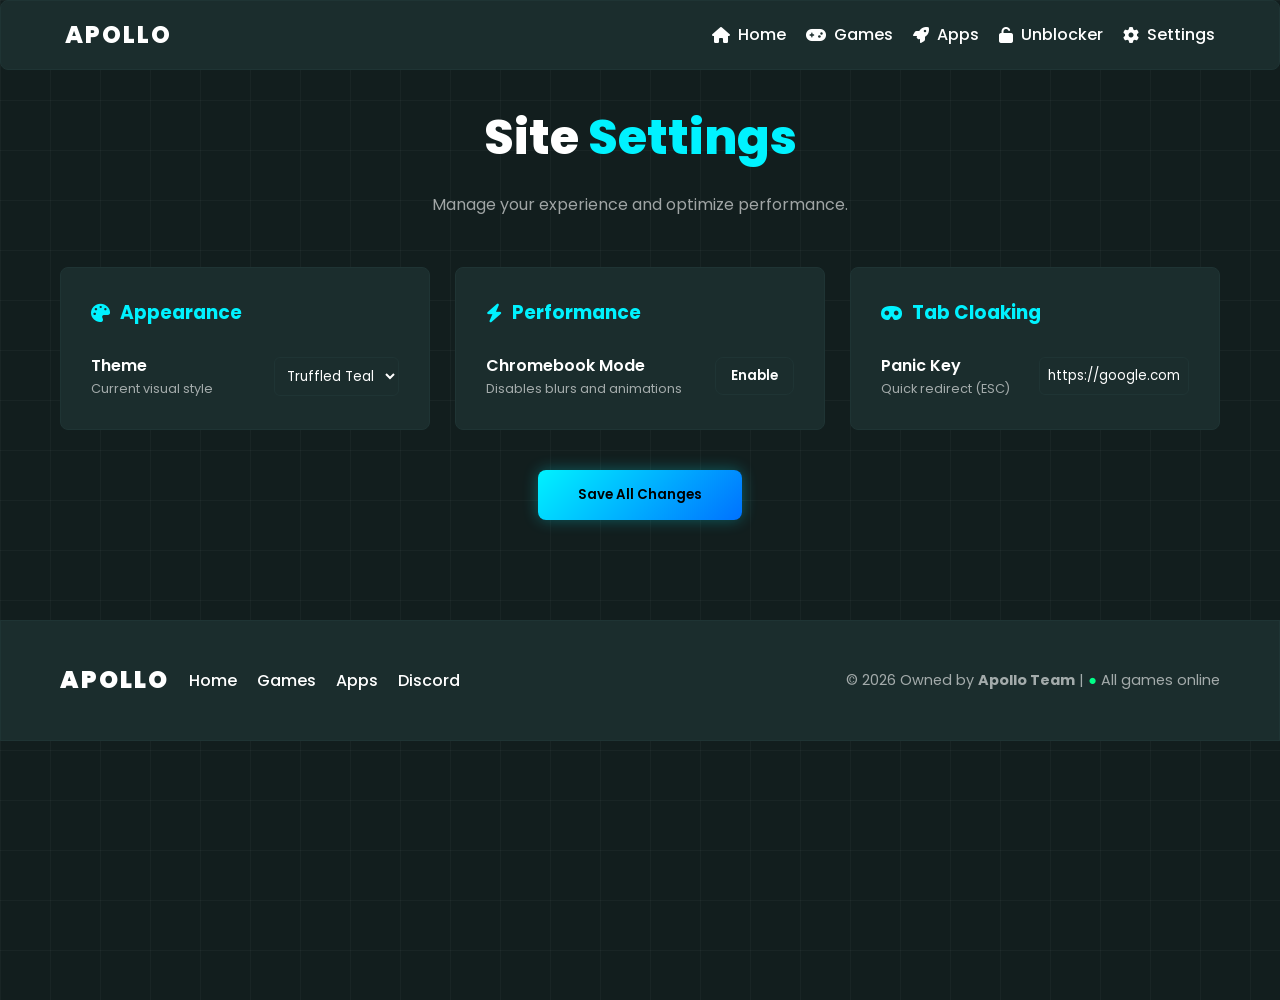
<file: settings.html>
<!DOCTYPE html>
<html lang="en">

<head>
    <meta charset="UTF-8" />
    <meta name="viewport" content="width=device-width, initial-scale=1.0" />
    <title>Apollo – Settings</title>
    <link rel="icon" type="image/png" href="images/favicon.png">
    <link rel="stylesheet" href="https://cdnjs.cloudflare.com/ajax/libs/font-awesome/6.5.1/css/all.min.css">
    <link rel="stylesheet" href="index.css">
</head>

<body class="custom-cursor">
    <nav class="glass">
        <div class="logo" onclick="window.location.href='index.html'" style="cursor: pointer; font-weight: 800; font-size: 1.5rem; letter-spacing: 2px;">
            APOLLO
        </div>
        <div class="nav-links">
            <a href="index.html"><i class="fa-solid fa-house"></i> Home</a>
            <a href="play.html"><i class="fa-solid fa-gamepad"></i> Games</a>
            <a href="apps.html"><i class="fa-solid fa-rocket"></i> Apps</a>
            <a href="unblocker/index.html"><i class="fa-solid fa-unlock"></i> Unblocker</a>
            <a href="settings.html"><i class="fa-solid fa-gear"></i> Settings</a>
        </div>
    </nav>

    <main class="container">
        <header style="text-align: center; margin-bottom: 50px;">
            <h1 style="font-size: 3rem; font-weight: 800; margin-bottom: 15px;">Site <span style="color: var(--accent-color);">Settings</span></h1>
            <p style="color: var(--text-secondary);">Manage your experience and optimize performance.</p>
        </header>

        <div class="grid">
            <div class="glass-card" style="padding: 30px;">
                <h3 style="color: var(--accent-color); margin-bottom: 25px; display: flex; align-items: center; gap: 10px;">
                    <i class="fa-solid fa-palette"></i> Appearance
                </h3>
                <div style="display: flex; flex-direction: column; gap: 20px;">
                    <div style="display: flex; justify-content: space-between; align-items: center;">
                        <div>
                            <div style="font-weight: 600;">Theme</div>
                            <div style="font-size: 0.8rem; color: var(--text-secondary);">Current visual style</div>
                        </div>
                        <select id="themeSelect" class="glass" style="padding: 8px; border-radius: 6px; color: var(--text-primary); outline: none;">
                            <option value="teal">Truffled Teal</option>
                            <option value="dark">Dark Abyss</option>
                            <option value="amoled">Pure Black</option>
                        </select>
                    </div>
                </div>
            </div>


            <div class="glass-card" style="padding: 30px;">
                <h3 style="color: var(--accent-color); margin-bottom: 25px; display: flex; align-items: center; gap: 10px;">
                    <i class="fa-solid fa-bolt"></i> Performance
                </h3>
                <div style="display: flex; flex-direction: column; gap: 20px;">
                    <div style="display: flex; justify-content: space-between; align-items: center;">
                        <div>
                            <div style="font-weight: 600;">Chromebook Mode</div>
                            <div style="font-size: 0.8rem; color: var(--text-secondary);">Disables blurs and animations</div>
                        </div>
                        <button id="perfToggle" class="btn btn-outline" style="padding: 8px 15px;">Enable</button>
                    </div>
                </div>
            </div>


            <div class="glass-card" style="padding: 30px;">
                <h3 style="color: var(--accent-color); margin-bottom: 25px; display: flex; align-items: center; gap: 10px;">
                    <i class="fa-solid fa-mask"></i> Tab Cloaking
                </h3>
                <div style="display: flex; flex-direction: column; gap: 20px;">
                    <div style="display: flex; justify-content: space-between; align-items: center;">
                        <div>
                            <div style="font-weight: 600;">Panic Key</div>
                            <div style="font-size: 0.8rem; color: var(--text-secondary);">Quick redirect (ESC)</div>
                        </div>
                        <input type="text" id="panicUrl" class="glass" placeholder="https://google.com" style="padding: 8px; border-radius: 6px; color: var(--text-primary); outline: none; width: 150px;">
                    </div>
                </div>
            </div>
        </div>

        <div style="margin-top: 40px; text-align: center;">
            <button class="btn btn-primary" onclick="saveSettings()" style="padding: 15px 40px;">Save All Changes</button>
        </div>
    </main>

    <div id="toast" class="glass" style="position: fixed; bottom: 30px; left: 50%; transform: translateX(-50%) translateY(100px); padding: 15px 30px; border-color: var(--accent-color); transition: transform 0.3s; z-index: 10000; display: flex; align-items: center; gap: 10px; opacity: 0;">
        <i class="fa-solid fa-circle-check" style="color: #00ff88;"></i>
        <span>Settings saved successfully!</span>
    </div>

    <footer class="glass" style="margin-top: 100px; padding: 40px 0; border-radius: 0;">
        <div class="container" style="margin: 0 auto; display: flex; justify-content: space-between; align-items: center;">
            <div style="display: flex; align-items: center; gap: 20px;">
                <h2 style="font-weight: 900; letter-spacing: 2px;">APOLLO</h2>
                <div class="nav-links">
                    <a href="index.html">Home</a>
                    <a href="play.html">Games</a>
                    <a href="apps.html">Apps</a>
                    <a href="https://discord.gg/3V2m5zzQDN" target="_blank">Discord</a>
                </div>
            </div>
            <div style="color: var(--text-secondary); font-size: 0.9rem;">
                &copy; 2026 Owned by <strong>Apollo Team</strong> | <span style="color: #00ff88;">●</span> All games online
            </div>
        </div>
    </footer>

    <script src="performance.js"></script>
    <script>
        const perfToggle = document.getElementById('perfToggle');
        const panicInput = document.getElementById('panicUrl');
        const themeSelect = document.getElementById('themeSelect');
        const toast = document.getElementById('toast');

        function loadSettings() {
            // Performance
            const perf = localStorage.getItem('apollo_perf_mode') === 'low';
            updatePerfUI(perf);

            // Panic URL
            panicInput.value = localStorage.getItem('apollo_panic_url') || 'https://google.com';

            // Theme
            themeSelect.value = localStorage.getItem('apollo_theme_name') || 'teal';
        }

        function updatePerfUI(isLow) {
            perfToggle.textContent = isLow ? 'Disable' : 'Enable';
            perfToggle.style.borderColor = isLow ? 'var(--accent-color)' : 'var(--border-color)';
        }

        perfToggle.onclick = () => {
            const current = perfToggle.textContent === 'Disable';
            const next = !current;
            if (window.PerformanceManager) {
                window.PerformanceManager.togglePerformanceMode(next);
            }
            updatePerfUI(next);
        };

        function saveSettings() {
            localStorage.setItem('apollo_panic_url', panicInput.value);
            localStorage.setItem('apollo_theme_name', themeSelect.value);

            // Show Toast
            toast.style.transform = 'translateX(-50%) translateY(0)';
            toast.style.opacity = '1';
            setTimeout(() => {
                toast.style.transform = 'translateX(-50%) translateY(100px)';
                toast.style.opacity = '0';
            }, 3000);
        }


        document.addEventListener('keydown', (e) => {
            if (e.key === 'Escape') {
                const url = localStorage.getItem('apollo_panic_url') || 'https://google.com';
                window.location.href = url;
            }
        });

        window.addEventListener('DOMContentLoaded', loadSettings);
    </script>
</body>

</html>
</file>
<file: index.css>
@import url('https://fonts.googleapis.com/css2?family=Poppins:wght@300;400;500;600;700;800;900&display=swap');

:root {

  --bg-color: #121e1e;
  --secondary-bg: #1b2d2d;
  --panel-bg: rgba(27, 45, 45, 0.7);
  --border-color: #1f3434;
  --accent-color: #00f2ff; /* Cyan accent */
  --accent-gradient: linear-gradient(135deg, #00f2ff, #0072ff);
  --text-primary: #ffffff;
  --text-secondary: rgba(255, 255, 255, 0.6);
  --grid-color: rgba(255, 255, 255, 0.03);
  
  --font-main: 'Poppins', sans-serif;
  --border-radius: 8px;
  --transition-speed: 0.3s;
  --blur-amount: 20px;
}


* {
  box-sizing: border-box;
  margin: 0;
  padding: 0;
  font-family: var(--font-main);
}

body {
  background-color: var(--bg-color);
  background-image: 
    linear-gradient(var(--grid-color) 1px, transparent 1px),
    linear-gradient(90deg, var(--grid-color) 1px, transparent 1px);
  background-size: 50px 50px;
  color: var(--text-primary);
  min-height: 100vh;
  line-height: 1.6;
  overflow-x: hidden;
}


.glass {
  background: var(--panel-bg);
  backdrop-filter: blur(var(--blur-amount));
  -webkit-backdrop-filter: blur(var(--blur-amount));
  border: 1px solid var(--border-color);
  border-radius: var(--border-radius);
}

.glass-card {
  background: var(--panel-bg);
  backdrop-filter: blur(10px);
  border: 1px solid var(--border-color);
  border-radius: var(--border-radius);
  transition: transform var(--transition-speed) ease, box-shadow var(--transition-speed) ease;
}

.glass-card:hover {
  transform: translateY(-5px) scale(1.02);
  box-shadow: 0 10px 30px rgba(0, 0, 0, 0.5), 0 0 20px rgba(0, 242, 255, 0.1);
  border-color: var(--accent-color);
}


nav {
  position: fixed;
  top: 0;
  left: 0;
  width: 100%;
  z-index: 1000;
  height: 70px;
  display: flex;
  align-items: center;
  justify-content: space-between;
  padding: 0 5%;
}

.nav-links {
  display: flex;
  gap: 20px;
}

.nav-links a {
  text-decoration: none;
  color: var(--text-primary);
  font-weight: 500;
  transition: color 0.2s;
  display: flex;
  align-items: center;
  gap: 8px;
}

.nav-links a:hover {
  color: var(--accent-color);
}


.btn {
  padding: 10px 20px;
  border-radius: var(--border-radius);
  border: none;
  font-weight: 600;
  cursor: pointer;
  transition: all 0.2s;
  display: inline-flex;
  align-items: center;
  justify-content: center;
  gap: 8px;
}

.btn-primary {
  background: var(--accent-gradient);
  color: #000;
  box-shadow: 0 0 15px rgba(0, 242, 255, 0.3);
}

.btn-primary:hover {
  transform: scale(1.05);
  box-shadow: 0 0 25px rgba(0, 242, 255, 0.5);
}

.btn-outline {
  background: transparent;
  border: 1px solid var(--border-color);
  color: var(--text-primary);
}

.btn-outline:hover {
  background: var(--border-color);
  border-color: var(--accent-color);
}


.container {
  max-width: 1200px;
  margin: 100px auto 50px;
  padding: 0 20px;
}


.perf-low-end .glass {
  backdrop-filter: none !important;
  -webkit-backdrop-filter: none !important;
  background: var(--secondary-bg);
}

.perf-low-end .glass-card {
  backdrop-filter: none !important;
  background: var(--secondary-bg);
}

.perf-low-end body {
  background-image: none; /* Disable grid for extreme performance if needed, or keep simple linear gradient */
}


.grid {
  display: grid;
  grid-template-columns: repeat(auto-fill, minmax(280px, 1fr));
  gap: 25px;
}


.custom-cursor {
  cursor: url('data:image/svg+xml;utf8,<svg xmlns="http://www.w3.org/2000/svg" width="32" height="32" viewBox="0 0 32 32"><circle cx="16" cy="16" r="6" fill="%2300f2ff" fill-opacity="0.8" stroke="white" stroke-width="2"/></svg>') 16 16, auto;
}
</file>
